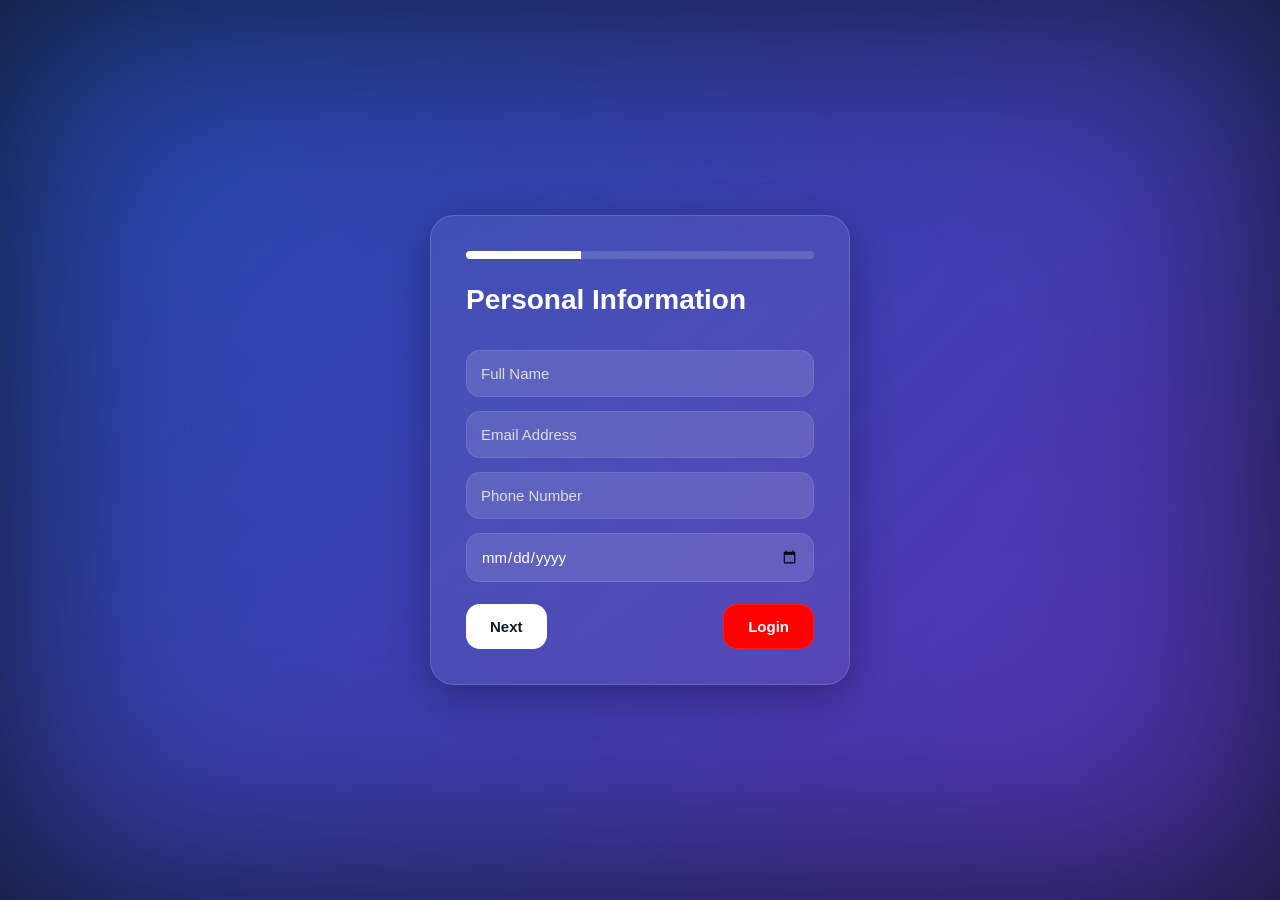
<file: index.html>
<!-- index.html -->

<!DOCTYPE html>
<html lang="en">

<head>
  <meta charset="UTF-8">
  <meta name="viewport" content="width=device-width, initial-scale=1.0">
  <title>Advanced Registration Form</title>

  <link rel="stylesheet" href="style.css">
</head>

<body>

  <div class="background"></div>

  <div class="container">

    <!-- Progress Bar -->
    <div class="progress-bar">
      <div class="progress" id="progress"></div>
    </div>

    <!-- Form -->
    <form id="multiStepForm" action="register.php" method="POST">

      <!-- STEP 1 -->
      <div class="step active">

        <h2>Personal Information</h2>

        <input type="text" name="fullname" placeholder="Full Name" required>

        <input type="email" name="email" placeholder="Email Address" required>

        <input type="text" name="phone" placeholder="Phone Number" required>

        <input type="date" name="dob" required>
        <div class="btn-group">
          <button type="button" class="next">
            Next
          </button>
          <button type="button" class="login-btn" onclick="window.location='login.html'">
            Login
          </button>
        </div>

      </div>

      <!-- STEP 2 -->
      <div class="step">

        <h2>Account Setup</h2>

        <input type="text" name="username" placeholder="Username" required>

        <input type="password" name="password" id="password" placeholder="Password" required>

        <input type="password" name="confirmPassword" id="confirmPassword" placeholder="Confirm Password" required>

        <div class="btn-group">

          <button type="button" class="prev">
            Previous
          </button>

          <button type="button" class="next">
            Next
          </button>

        </div>

      </div>

      <!-- STEP 3 -->
      <div class="step">

        <h2>Additional Details</h2>

        <select name="gender" required>

          <option value="">Select Gender</option>
          <option>Male</option>
          <option>Female</option>

        </select>

        <textarea
          name="address"
          placeholder="Enter Address"
          required></textarea>

        <input
          type="text"
          name="country"
          placeholder="Country"
          required>

        <div class="btn-group">

          <button type="button" class="prev">
            Previous
          </button>

          <button type="submit">
            Submit
          </button>

        </div>

      </div>

    </form>

  </div>

  <script src="script.js"></script>

</body>

</html>
</file>
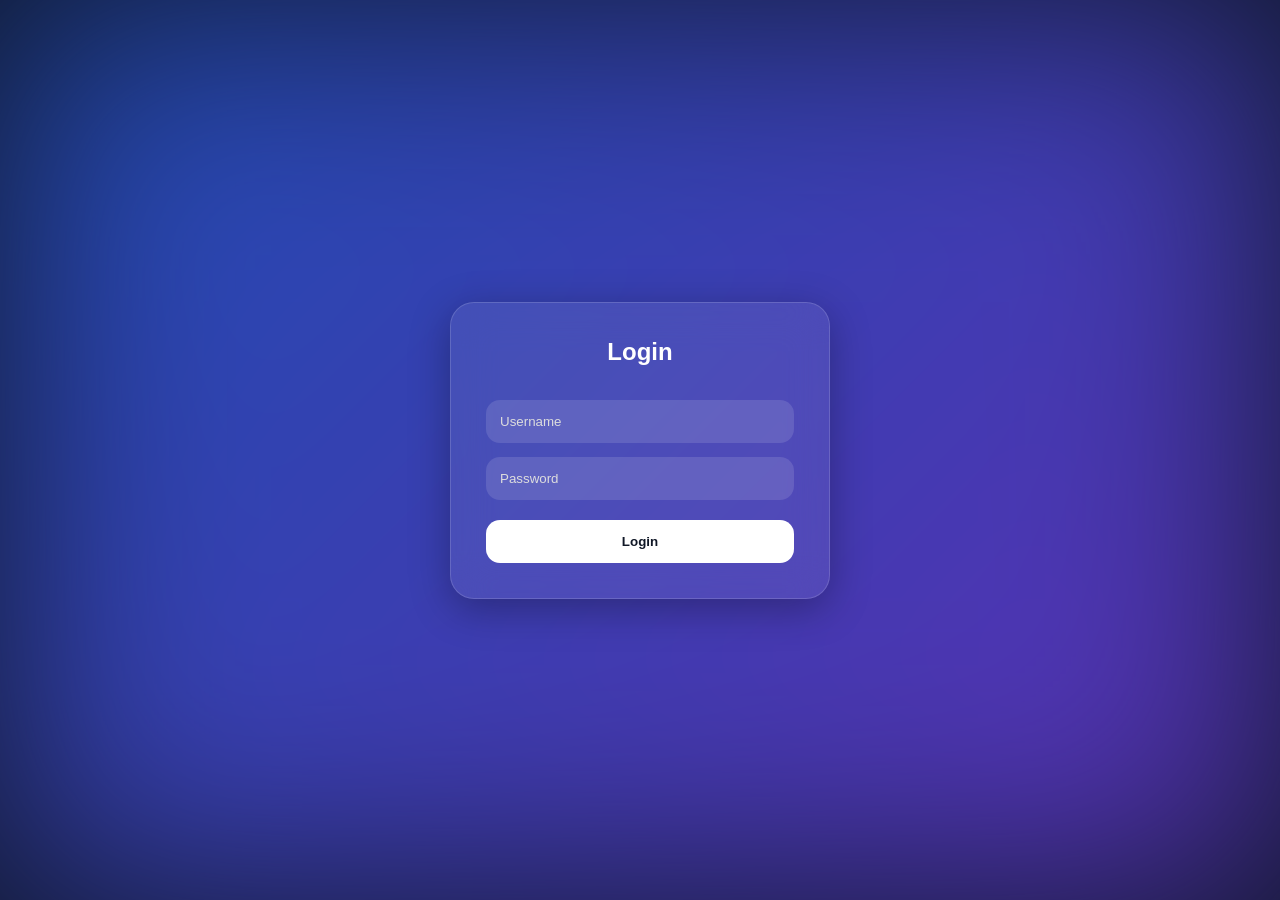
<file: login.html>
<!DOCTYPE html>
<html lang="en">

<head>
  <meta charset="UTF-8">
  <meta name="viewport"
        content="width=device-width, initial-scale=1.0">

  <title>Login</title>

  <style>

    *{
      margin:0;
      padding:0;
      box-sizing:border-box;
      font-family:Arial,sans-serif;
    }

    body{

      height:100vh;

      display:flex;

      justify-content:center;

      align-items:center;

      background:#0f172a;

      overflow:hidden;

      position:relative;
    }

    .background{

      position:absolute;

      width:100%;
      height:100%;

      background:
      linear-gradient(
        135deg,
        #2563eb,
        #7c3aed
      );

      filter:blur(120px);

      opacity:0.7;
    }

    .login-box{

      position:relative;

      width:380px;

      padding:35px;

      border-radius:24px;

      background:rgba(255,255,255,0.08);

      backdrop-filter:blur(20px);

      border:1px solid rgba(255,255,255,0.15);

      box-shadow:
      0 10px 40px rgba(0,0,0,0.3);

      color:white;
    }

    h2{
      margin-bottom:20px;
      text-align:center;
    }

    input{

      width:100%;

      padding:14px;

      margin-top:14px;

      border:none;

      border-radius:14px;

      outline:none;

      background:rgba(255,255,255,0.12);

      color:white;
    }

    input::placeholder{
      color:#ddd;
    }

    button{

      width:100%;

      padding:14px;

      margin-top:20px;

      border:none;

      border-radius:14px;

      cursor:pointer;

      font-weight:bold;

      background:white;

      color:#111827;

      transition:0.3s;
    }

    button:hover{
      transform:scale(1.03);
    }

  </style>

</head>

<body>

<div class="background"></div>

<div class="login-box">

  <h2>Login</h2>

  <form action="login.php" method="POST">

    <input
      type="text"
      name="username"
      placeholder="Username"
      required
    >

    <input
      type="password"
      name="password"
      placeholder="Password"
      required
    >

    <button type="submit">
      Login
    </button>

  </form>

</div>

</body>

</html>
</file>
<file: style.css>
/* style.css */

*{
    margin:0;
    padding:0;
    box-sizing:border-box;
    font-family:Arial, sans-serif;
}

body{
    min-height:100vh;
    display:flex;
    justify-content:center;
    align-items:center;
    overflow:hidden;
    background:#0f172a;
    position:relative;
}

.background{
    position:absolute;
    width:100%;
    height:100%;
    background:
        linear-gradient(
            135deg,
            #2563eb,
            #7c3aed
        );
    filter:blur(120px);
    opacity:0.7;
}

.container{
    position:relative;
    width:420px;
    padding:35px;
    border-radius:24px;

    backdrop-filter:blur(20px);

    background:rgba(255,255,255,0.08);

    border:1px solid rgba(255,255,255,0.15);

    box-shadow:
        0 10px 40px rgba(0,0,0,0.3);

    color:white;
}

.progress-bar{
    width:100%;
    height:8px;

    background:rgba(255,255,255,0.15);

    border-radius:20px;

    overflow:hidden;

    margin-bottom:25px;
}

.progress{
    height:100%;
    width:33%;

    background:white;

    transition:0.4s ease;
}

.step{
    display:none;
    animation:fade 0.4s ease;
}

.step.active{
    display:block;
}

@keyframes fade{

    from{
        opacity:0;
        transform:translateX(20px);
    }

    to{
        opacity:1;
        transform:translateX(0);
    }

}

h2{
    margin-bottom:20px;
    font-size:28px;
}

input,
select,
textarea{

    width:100%;

    padding:14px;

    margin-top:14px;

    border:none;

    border-radius:14px;

    outline:none;

    background:rgba(255,255,255,0.12);

    color:white;

    font-size:15px;

    border:1px solid rgba(255,255,255,0.1);

}

textarea{
    resize:none;
    height:100px;
}

input::placeholder,
textarea::placeholder{
    color:#ddd;
}

select option{
    color:black;
}

input:focus,
select:focus,
textarea:focus{

    border:1px solid white;

    background:rgba(255,255,255,0.18);

}

button{

    padding:13px 24px;

    border:none;

    border-radius:14px;

    margin-top:22px;

    cursor:pointer;

    background:white;

    color:#111827;

    font-weight:bold;

    transition:0.3s ease;

    font-size:15px;
}

button:hover{

    transform:scale(1.05);

}

.btn-group{

    display:flex;

    justify-content:space-between;

    gap:10px;

}
.login-btn{

    background:red;

    color:white;

    border:1px solid rgba(255,255,255,0.1);

    }

@media(max-width:500px){

    .container{

        width:92%;

        padding:25px;

    }

}
</file>
